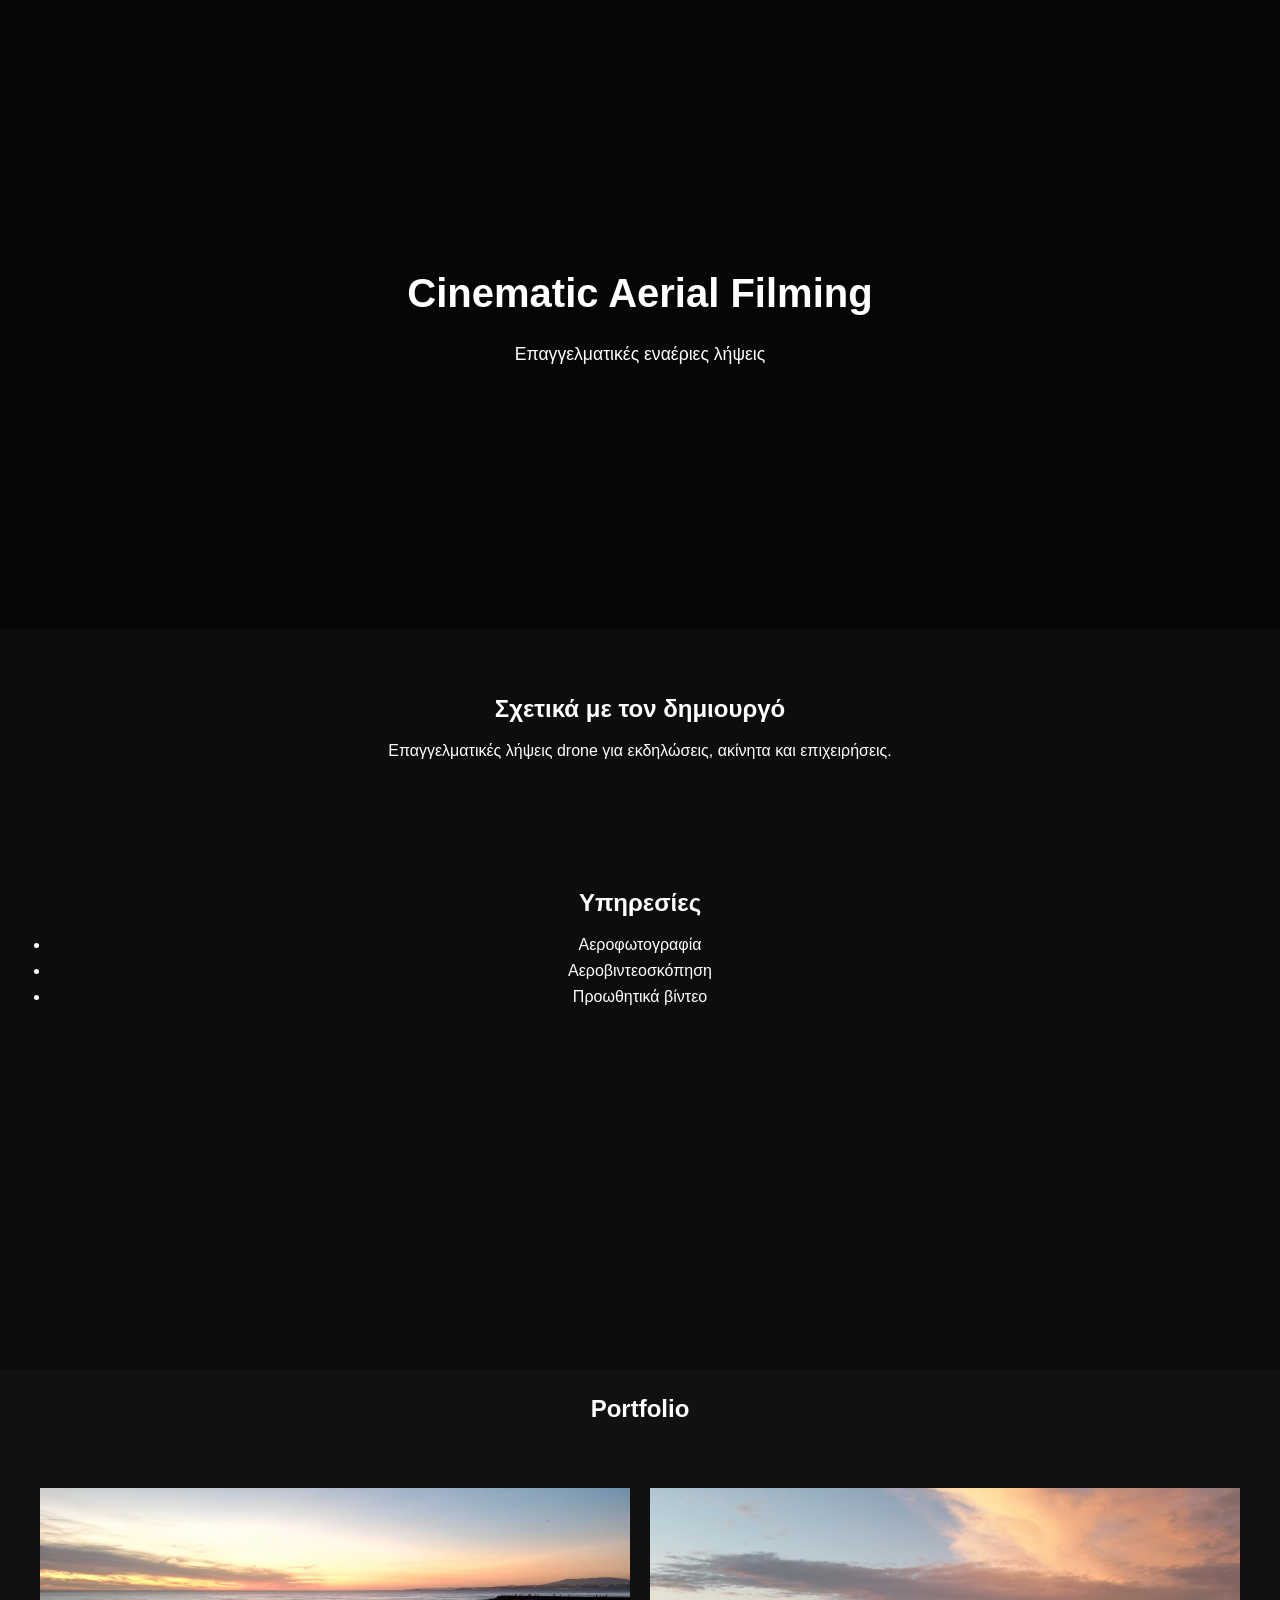
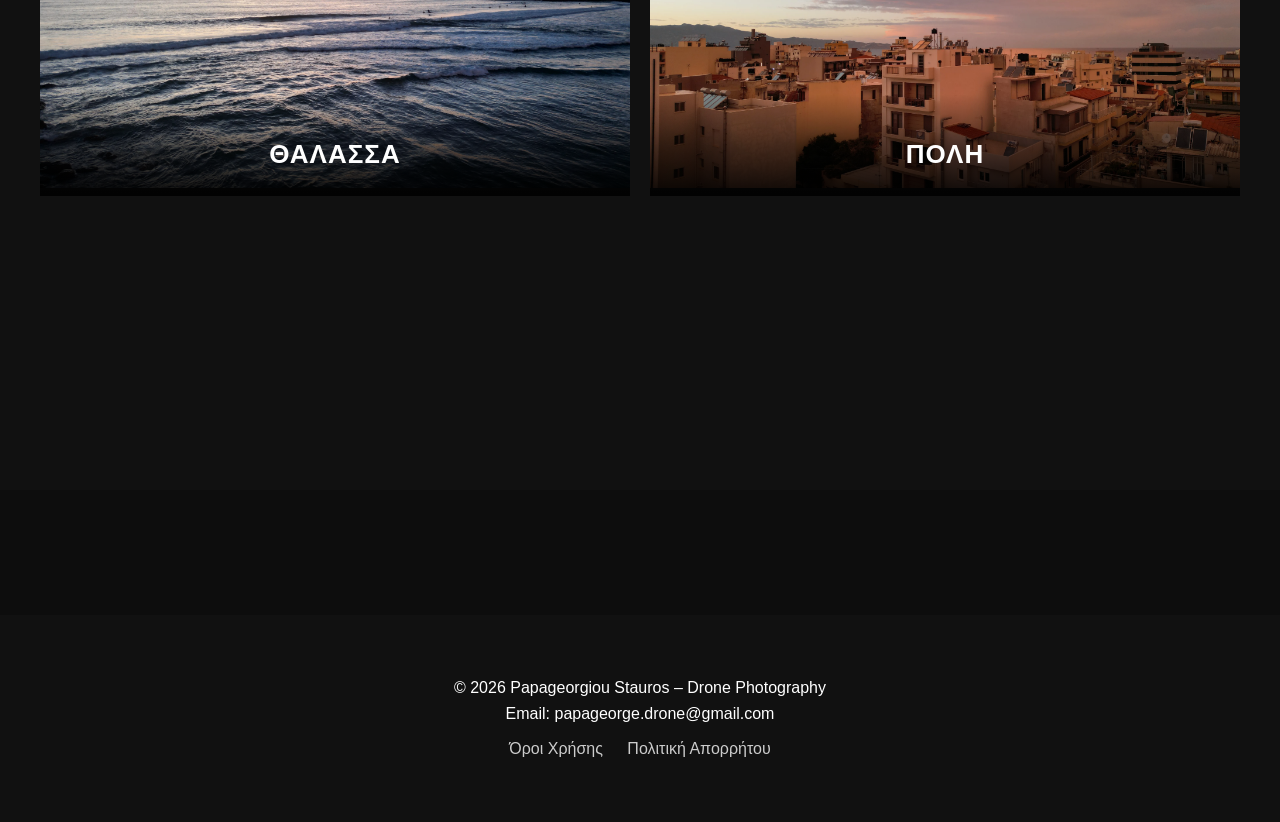
<file: index.html>
<!DOCTYPE html>
<html lang="el">
<head>
  <meta charset="UTF-8">
  <meta name="viewport" content="width=device-width, initial-scale=1.0">
  <title>Drone Portfolio</title>
  <link rel="stylesheet" href="style.css">
</head>
<body>

  

<section class="hero">
  <video autoplay muted loop playsinline class="hero-video">
    <source src="videos/thalassa.mp4" type="video/mp4">
  </video>
  <div class="hero-content">
    <h2>Cinematic Aerial Filming</h2>
    <p>Επαγγελματικές εναέριες λήψεις</p>
  </div>
</section>



<section id="about">
    <h2>Σχετικά με τον δημιουργό</h2>
    <p>Επαγγελματικές λήψεις drone για εκδηλώσεις, ακίνητα και επιχειρήσεις.</p>

     <div class="about-services">
    <h2>Υπηρεσίες</h2>
    <div class="services-container">
       <ul>
      <li>Αεροφωτογραφία</li>
      <li>Αεροβιντεοσκόπηση</li>
      <li>Προωθητικά βίντεο</li>
    </ul>
    </div>
     </div>
</section>





<section id="portfolio">
  <h2>Portfolio</h2>

  <section class="categories">

    <div class="category" onclick="toggleCategory('sea', this)">
      <img src="images/DJI_0409.webp" alt="Θάλασσα">
      <div class="overlay"><h2>ΘΑΛΑΣΣΑ</h2></div>
    </div>

    <div class="category" onclick="toggleCategory('city', this)">
      <img src="images/DJI_0504.webp" alt="Πόλη">
      <div class="overlay"><h2>ΠΟΛΗ</h2></div>
    </div>


  </section>
</section>


<section id="gallery" class="gallery">

    <img src="images/DJI_0334.webp" class="photo sea">
    <img src="images/ΠΑΡΑΛΙΑ.webp" class="photo sea">
    <img src="images/DJI_0325.webp" class="photo sea">

    <img src="images/DJI_0505.webp" class="photo city">
    <img src="images/DJI_0484.webp" class="photo city">
    <img src="images/IERAPETRA.webp" class="photo city">
    <img src="images/DJI_0572.webp" class="photo city">


  </section>
</section>




  
<div id="lightbox">
  <span class="close">&times;</span>
  <span class="prev">&#10094;</span>
  <img id="lightbox-img">
  <span class="next">&#10095;</span>
</div>
  





 <footer class="footer">
  <div class="footer-content">
    <p>© 2026 Papageorgiou Stauros – Drone Photography</p>
    <p>Email: papageorge.drone@gmail.com</p>
    
    <div class="footer-links">
      <a href="terms.html">Όροι Χρήσης</a>
      <a href="privacy.html">Πολιτική Απορρήτου</a>
    </div>
  </div>
</footer>


<script src="script.js"></script>

</body>
</html>
</file>
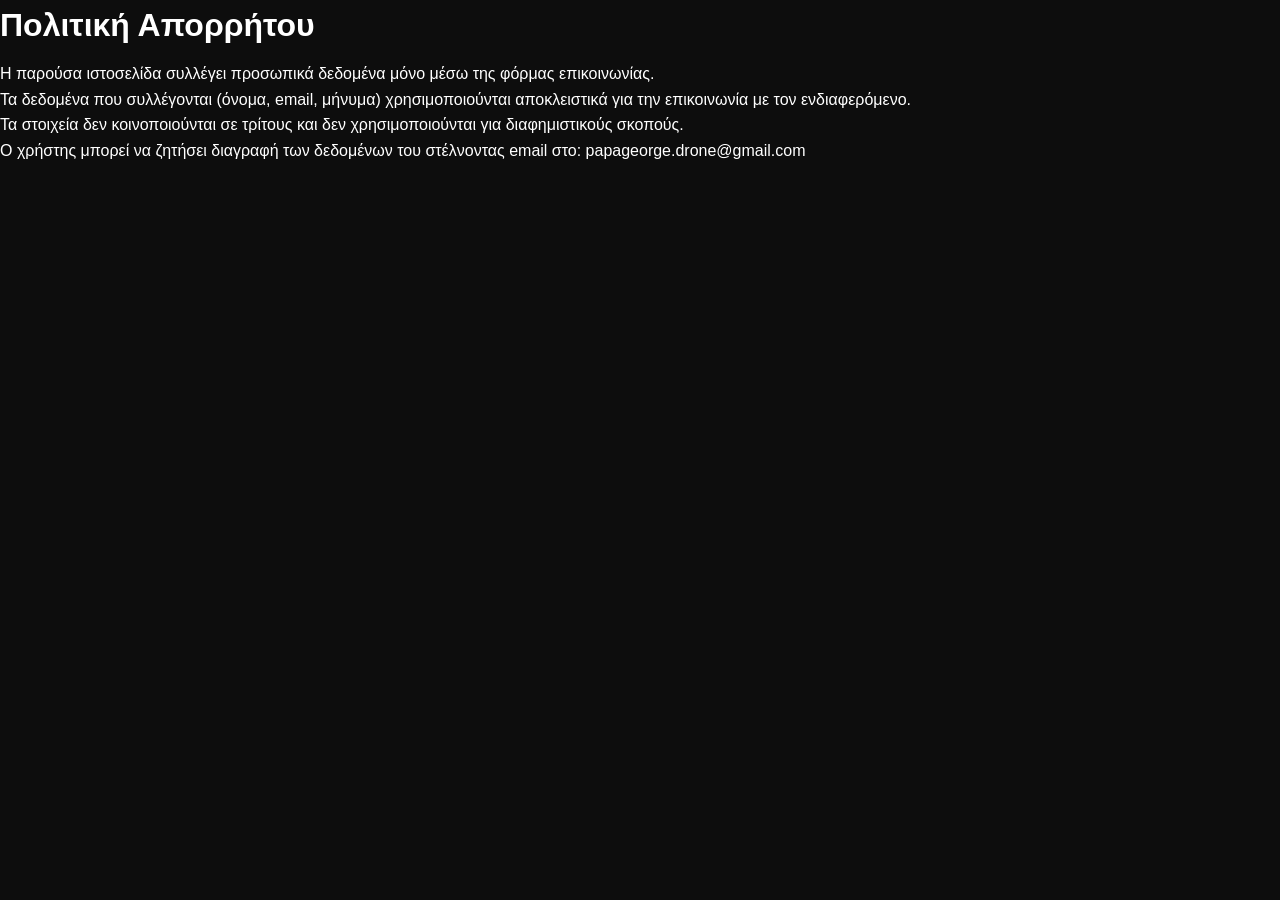
<file: privacy.html>
<!DOCTYPE html>
<html lang="el">
<head>
  <meta charset="UTF-8">
  <title>Πολιτική Απορρήτου</title>
  <link rel="stylesheet" href="style.css">
</head>
<body>

<h1>Πολιτική Απορρήτου</h1>

<p>Η παρούσα ιστοσελίδα συλλέγει προσωπικά δεδομένα μόνο μέσω της φόρμας επικοινωνίας.</p>

<p>Τα δεδομένα που συλλέγονται (όνομα, email, μήνυμα) χρησιμοποιούνται αποκλειστικά για την επικοινωνία με τον ενδιαφερόμενο.</p>

<p>Τα στοιχεία δεν κοινοποιούνται σε τρίτους και δεν χρησιμοποιούνται για διαφημιστικούς σκοπούς.</p>

<p>Ο χρήστης μπορεί να ζητήσει διαγραφή των δεδομένων του στέλνοντας email στο: papageorge.drone@gmail.com</p>

</body>
</html>
</file>
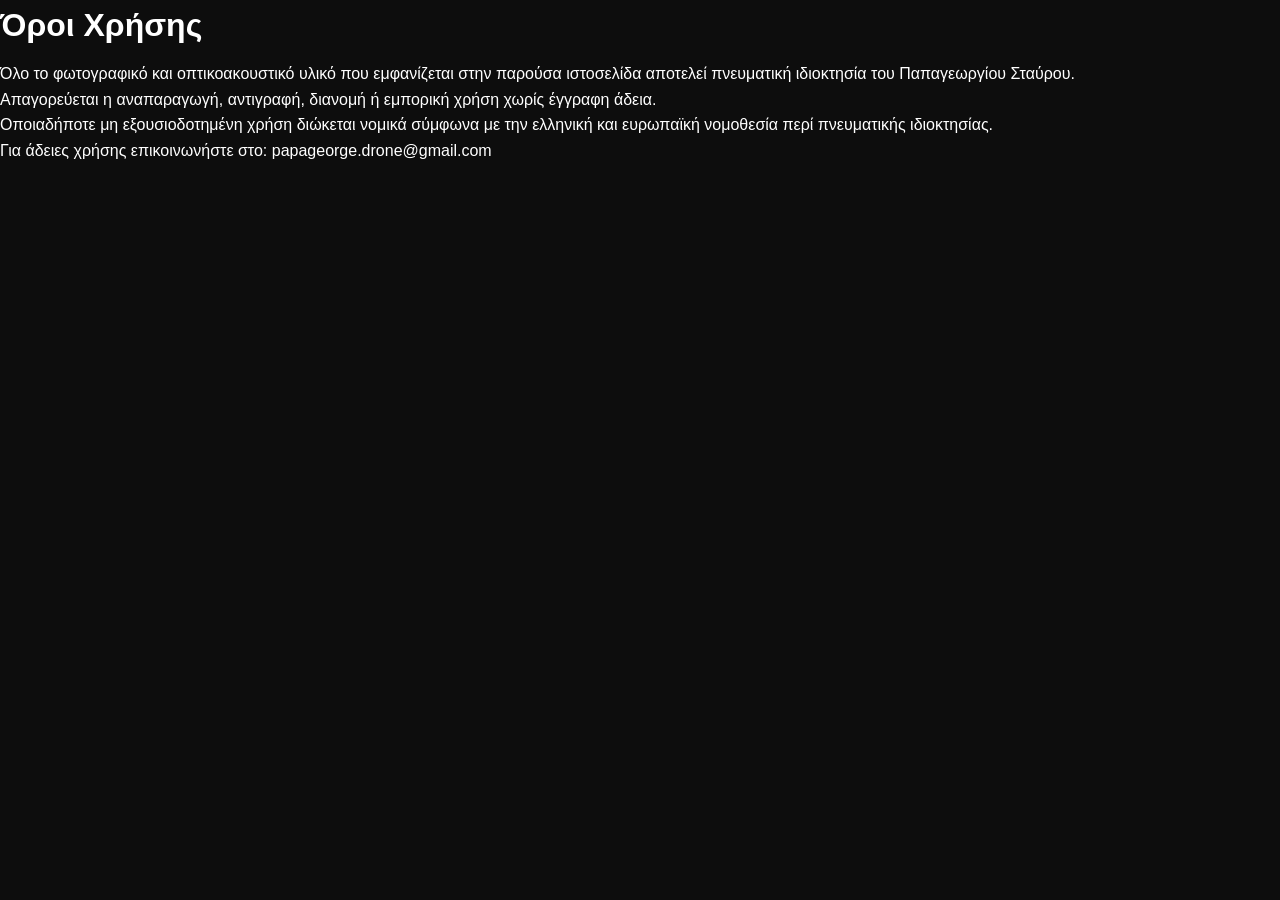
<file: terms.html>
<!DOCTYPE html>
<html lang="el">
<head>
  <meta charset="UTF-8">
  <title>Όροι Χρήσης</title>
  <link rel="stylesheet" href="style.css">
</head>
<body>

  <h1>Όροι Χρήσης</h1>

  <p>Όλο το φωτογραφικό και οπτικοακουστικό υλικό που εμφανίζεται στην παρούσα ιστοσελίδα αποτελεί πνευματική ιδιοκτησία του Παπαγεωργίου Σταύρου.</p>

<p>Απαγορεύεται η αναπαραγωγή, αντιγραφή, διανομή ή εμπορική χρήση χωρίς έγγραφη άδεια.</p>

<p>Οποιαδήποτε μη εξουσιοδοτημένη χρήση διώκεται νομικά σύμφωνα με την ελληνική και ευρωπαϊκή νομοθεσία περί πνευματικής ιδιοκτησίας.</p>

<p>Για άδειες χρήσης επικοινωνήστε στο: papageorge.drone@gmail.com</p>

</body>
</html>
</file>
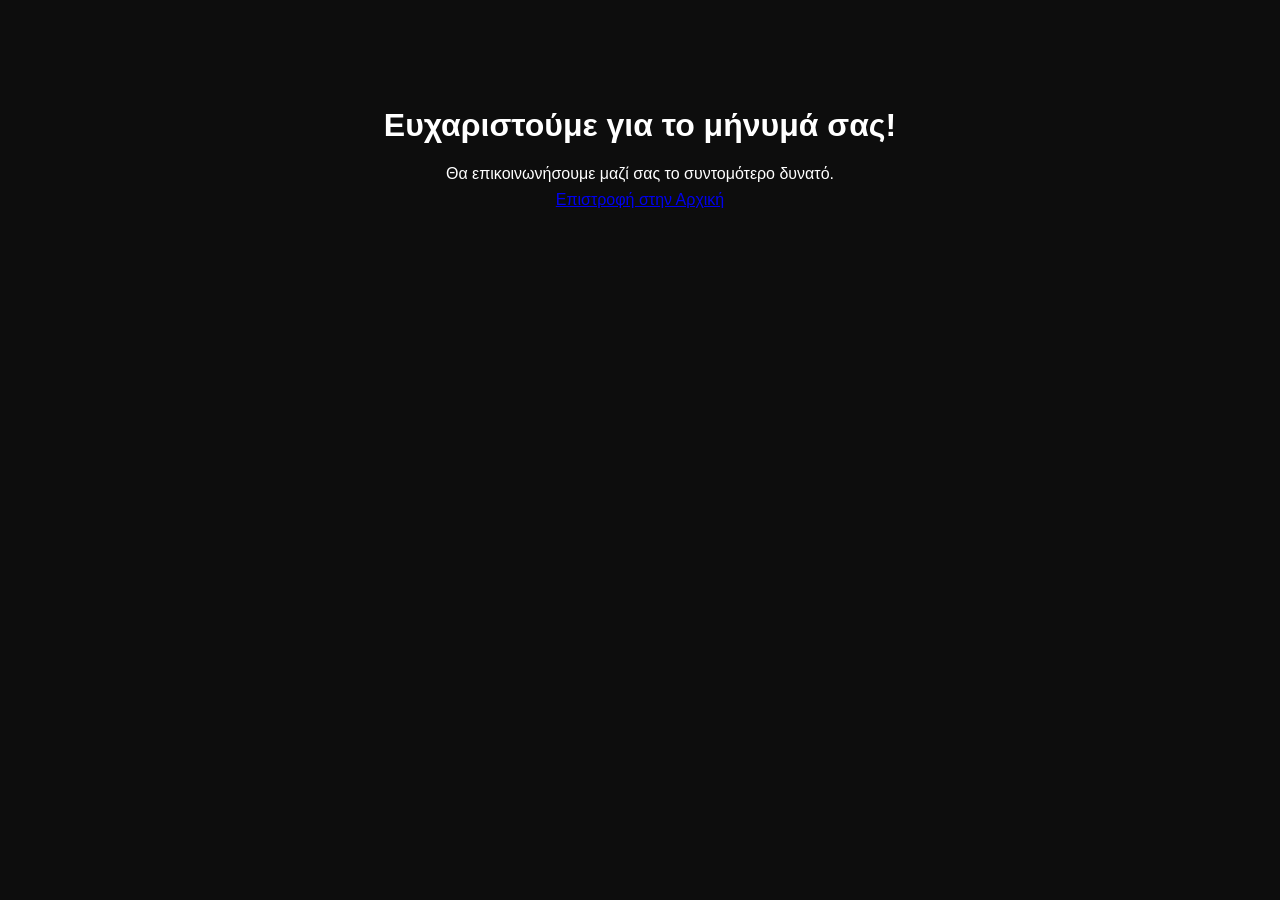
<file: thank-you.html>
<!DOCTYPE html>
<html lang="el">
<head>
  <meta charset="UTF-8">
  <title>Ευχαριστούμε</title>
  <link rel="stylesheet" href="style.css">
</head>
<body style="text-align:center; padding:100px;">

<h1>Ευχαριστούμε για το μήνυμά σας!</h1>
<p>Θα επικοινωνήσουμε μαζί σας το συντομότερο δυνατό.</p>

<a href="index.html">Επιστροφή στην Αρχική</a>

</body>
</html>
</file>
<file: style.css>
* {
  margin: 0;
  padding: 0;
  box-sizing: border-box;
}

body {
  font-family: Arial, sans-serif;
  background-color: #0d0d0d;
  color: white;
  line-height: 1.6;
}

header {
  position: fixed;
  width: 100%;
  background: rgba(0, 0, 0, 0.7);
  padding: 20px;
  display: flex;
  justify-content: space-between;
  align-items: center;
  backdrop-filter: blur(8px);
}

nav a {
  color: white;
  text-decoration: none;
  margin-left: 20px;
  transition: 0.3s;
}

nav a:hover {
  color: #00bfff;
}

section {
  padding: 50px 20px;
  text-align: center;
  scroll-margin-top: 10px;
  margin-bottom: 10px;
}

h1, h2 {
  margin-bottom: 10px;
}

#about, #portfolio, #contact {
  min-height: 80vh;
}

button {
  padding: 12px 25px;
  background: #00bfff;
  border: none;
  color: white;
  cursor: pointer;
  transition: 0.3s;
}

button:hover {
  background: #008ecc;
}
.hero {
  position: relative;
  height: 70vh; /* αντί για 100vh */
  min-height: 500px;
  overflow: hidden;
  display: flex;
  align-items: center;
  justify-content: center;
}

.hero-video {
  position: absolute;
  top: 0;
  left: 0;
  width: 100%;
  height: 100%;
  object-fit: cover;
  z-index: 1;
}

.hero::after {
  content: "";
  position: absolute;
  width: 100%;
  height: 100%;
  background: rgba(0,0,0,0.5); /* σκοτεινό overlay */
  z-index: 10;
}

.hero-content {
  position: relative;
  z-index: 11;
  text-align: center;
  padding: 20px;
}

.hero-content h2 {
  font-size: 2.5rem;
  margin-bottom: 15px;
}

.hero-content p {
  font-size: 1.1rem;
}


#about {
  padding: 50px;
  padding-bottom: 0px;
}

.about-services {
  margin-top: 120px;
}


#portfolio {
  background: #111;
  padding: 20px 20px;
}


/* CATEGORIES */

.categories{
display:flex;
gap:20px;
margin-bottom:90px;
}

.category{
position:relative;
flex:1;
overflow:hidden;
cursor:pointer;
}

.category img{
width:100%;
height:300px;
object-fit:cover;
transition:transform 0.6s ease;
position:relative;
z-index:1;
}

.category:hover img{
transform:scale(1.08);
}

/* Gradient */

.overlay{
position:absolute;
bottom:0;
left:0;
width:100%;
padding:40px 20px 20px 20px;

background:linear-gradient(to top,
rgba(0,0,0,0.9),
rgba(0,0,0,0.5),
transparent);

color:white;
z-index:2;

}

.overlay h2{
margin:0;
font-size:26px;
letter-spacing:1px;
}

/* GALLERY */

.gallery{
display:grid;
grid-template-columns:repeat(auto-fit,minmax(300px,1fr));
gap:15px;
margin-top:15px;
}

.photo{
width:100%;
height:300px;
object-fit:cover;
display:none;
cursor:pointer;
transition:transform 0.4s ease;
}

.photo:hover{
transform:scale(1.05);
}

/* Responsive */

@media(max-width:900px){

.gallery{
grid-template-columns:repeat(2,1fr);
}

}

@media(max-width:600px){

.categories{
flex-direction:column;
}

.gallery{
grid-template-columns:1fr;
}

}




#lightbox{
display:none;
position:fixed;
z-index:2;
top:0;
left:0;
width:100%;
height:100%;
background:rgba(0,0,0,0.9);
justify-content:center;
align-items:center;
}


#lightbox img{
  max-width:90%;
  max-height:90%;
}

#lightbox .close{
  position:absolute;
  top:30px;
  right:40px;
  font-size:40px;
  color:white;
  cursor:pointer;
}

#lightbox .prev,
#lightbox .next{
  position:absolute;
  top:50%;
  transform:translateY(-50%);
  font-size:50px;
  color:white;
  cursor:pointer;
  padding:20px;
}

.prev{
  left:30px;
}

.next{
  right:30px;
}







.filters {
  text-align: center;
  margin-bottom: 30px;
}

.filters button {
  margin: 5px;
  padding: 10px 20px;
  background: #00bfff;
  border: none;
  color: white;
  cursor: pointer;
}
.footer {
  background: #111;
  color: white;
  padding: 60px 20px;
  text-align: center;
}

.footer-links {
  margin-top: 10px;
}

.footer-links a {
  color: #ccc;
  margin: 0 10px;
  text-decoration: none;
}

.footer-links a:hover {
  color: white;
}
#contact {
  padding: 80px 20px;
  text-align: center;
}

form {
  max-width: 500px;
  margin: auto;
  display: flex;
  flex-direction: column;
  gap: 15px;
}

input, textarea {
  padding: 12px;
  border: 1px solid #ccc;
  border-radius: 5px;
}

button {
  padding: 12px;
  background: black;
  color: white;
  border: none;
  cursor: pointer;
}

button:hover {
  background: #333;
}
</file>
